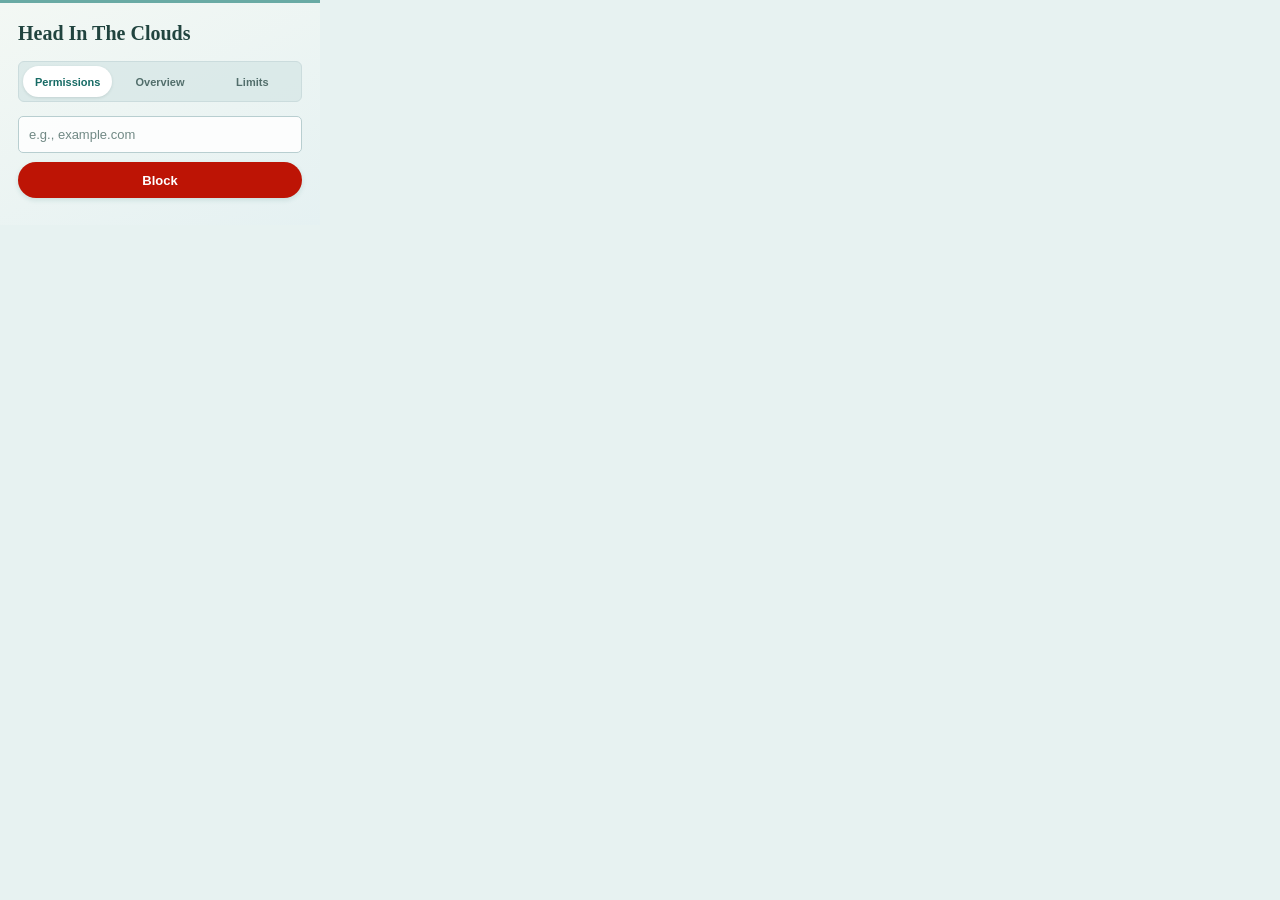
<file: index.html>
<html>

<head>
  <meta charset="utf-8">
  <meta name="viewport" content="width=device-width, initial-scale=1">
  <title>Head In The Clouds</title>
  <link rel="stylesheet" href="style.css">
</head>

<body>
  <h1>Head In The Clouds</h1>
  <div class="toolbar" role="tablist" aria-label="Popup sections">
    <button id="permissionsTab" type="button" role="tab" aria-selected="true" aria-controls="permissionsPanel" tabindex="0">Permissions</button>
    <button id="overviewTab" type="button" role="tab" aria-selected="false" aria-controls="overviewPanel" tabindex="-1">Overview</button>
    <button id="otherTab" type="button" role="tab" aria-selected="false" aria-controls="otherPanel" tabindex="-1">Limits</button>
  </div>
  <section id="permissionsPanel" class="tab-panel" role="tabpanel" aria-labelledby="permissionsTab">
    <input type="text" id="domainInput" placeholder="e.g., example.com" />
    <button id="addBtn" type="button">Block</button>
    <ul id="ruleList"></ul>
  </section>
  <section id="overviewPanel" class="tab-panel" role="tabpanel" aria-labelledby="overviewTab" hidden></section>
  <section id="otherPanel" class="tab-panel" role="tabpanel" aria-labelledby="otherTab" hidden>
    <h2 class="panel-title">Distraction limits</h2>
    <p class="panel-description">Set a maximum time for each blocked site. Leave minutes blank to remove a limit.</p>
    <p id="limitEmpty" class="empty-state" hidden>Add a site in Permissions to set a limit.</p>
    <ul id="limitList" aria-label="Per-site distraction limits"></ul>
  </section>
  <script src="main.js"></script>
</body>

</html>
</file>
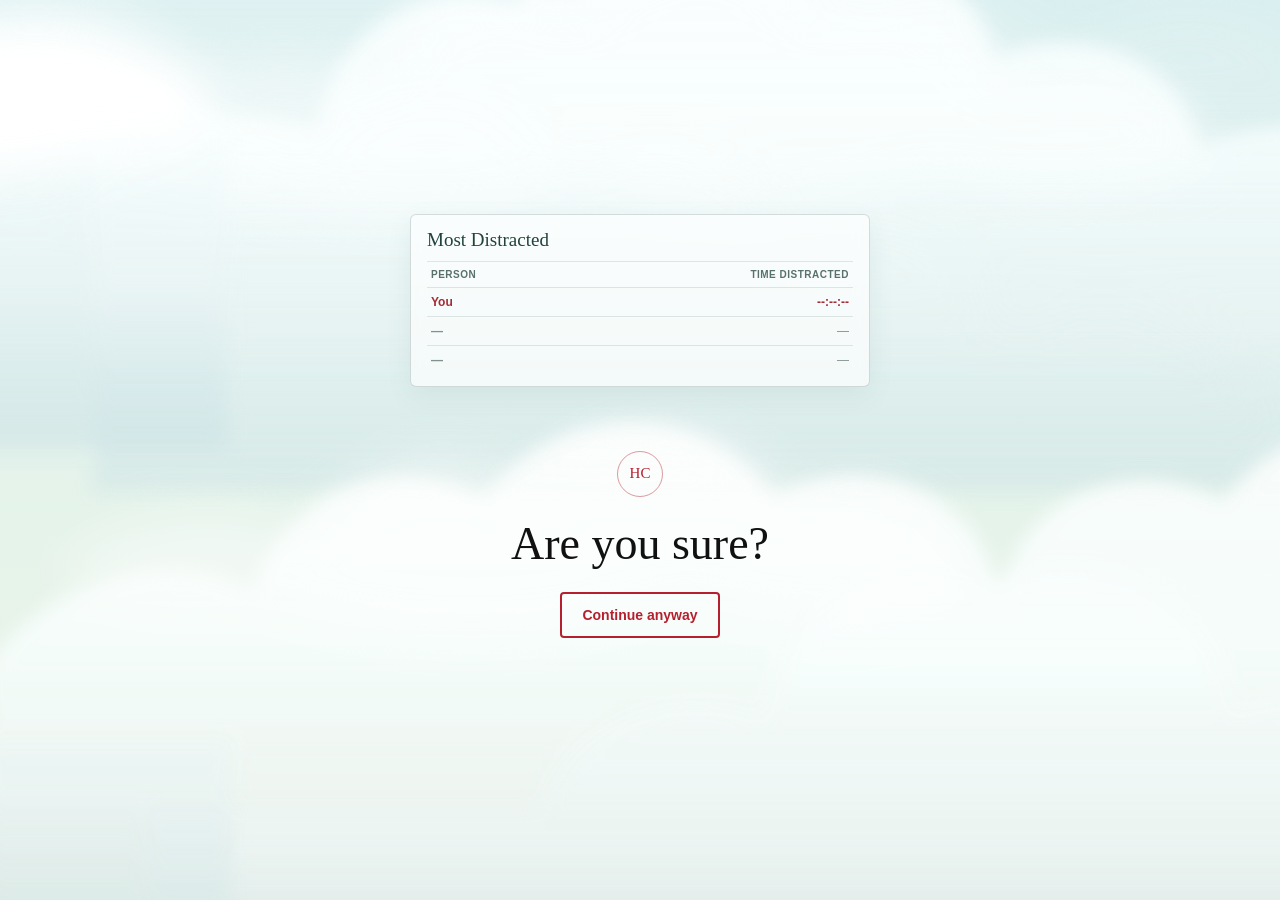
<file: blocked.html>
<!doctype html>
<html lang="en">
<head>
	<meta charset="utf-8">
	<meta name="viewport" content="width=device-width, initial-scale=1">
	<meta name="theme-color" content="#d9eff0">
	<title>Is Your Head in the Clouds?</title>
	<style>
		:root {
			color-scheme: light;
			font-family: "Trebuchet MS", "Segoe UI", sans-serif;
			color: #23423d;
			background: #d9eff0;
		}

		* {
			box-sizing: border-box;
		}

		body {
			display: grid;
			min-height: 100vh;
			min-height: 100svh;
			margin: 0;
			overflow-x: hidden;
			overflow-y: auto;
			place-items: center;
			background: linear-gradient(180deg, #d9eff0 0%, #e8f4e9 72%, #f4f0dc 100%);
		}

		.sky {
			position: fixed;
			inset: 0;
			overflow: hidden;
			pointer-events: none;
			z-index: 0;
		}

		.cloudscape {
			position: absolute;
			inset: -7%;
			width: 114%;
			height: 114%;
			object-fit: cover;
			animation: cloud-sway 20s ease-in-out -10s infinite alternate;
		}

		.page-content {
			position: relative;
			z-index: 1;
			width: min(460px, calc(100% - 40px));
			display: grid;
			gap: 16px;
			padding: 24px 0;
		}

		.leaderboard {
			padding: 14px 16px 12px;
			border: 1px solid rgba(35, 66, 61, .18);
			border-radius: 6px;
			background: rgba(255, 255, 255, .64);
			box-shadow: 0 8px 26px rgba(48, 108, 108, .08);
			backdrop-filter: blur(8px);
		}

		.leaderboard h2 {
			margin: 0 0 10px;
			color: #23423d;
			font-family: Georgia, "Times New Roman", serif;
			font-size: 19px;
			font-weight: 400;
			text-align: left;
		}

		.leaderboard table {
			width: 100%;
			border-collapse: collapse;
			font-size: 12px;
		}

		.leaderboard th,
		.leaderboard td {
			padding: 7px 4px;
			border-top: 1px solid rgba(35, 66, 61, .12);
			text-align: left;
		}

		.leaderboard thead th {
			color: #58716a;
			font-size: 10px;
			font-weight: 700;
			letter-spacing: .5px;
			text-transform: uppercase;
		}

		.leaderboard th:last-child,
		.leaderboard td:last-child {
			text-align: right;
		}

		.leaderboard tbody tr:first-child th,
		#totalDistracted {
			color: #a52c34;
			font-weight: 700;
		}

		.leaderboard tbody tr:not(:first-child) {
			color: #80928d;
		}

		.message {
			width: 100%;
			padding: 48px 24px;
			text-align: center;
			animation: appear .7s ease-out both;
		}

		.mark {
			display: grid;
			width: 46px;
			height: 46px;
			margin: 0 auto 22px;
			place-items: center;
			border: 1px solid rgba(181, 31, 46, .45);
			border-radius: 50%;
			color: #b51f2e;
			font-family: Georgia, serif;
			font-size: 15px;
		}

		.eyebrow {
			margin: 0 0 12px;
			color: #b65f43;
			font-size: 11px;
			font-weight: 700;
			letter-spacing: 1.5px;
		}

		h1 {
			margin: 0 0 24px;
			color: #111;
			font-family: Georgia, "Times New Roman", serif;
			font-size: 46px;
			font-weight: 400;
			line-height: 1.08;
		}

		.copy {
			margin: 16px auto 26px;
			color: #55706a;
			font-size: 15px;
			line-height: 1.6;
		}

		#contBtn {
			display: block;
			margin: 0 auto;
			min-height: 46px;
			padding: 0 20px;
			border: 2px solid #b51f2e;
			border-radius: 4px;
			background: transparent;
			color: #b51f2e;
			font: inherit;
			font-size: 14px;
			font-weight: 700;
			cursor: pointer;
			transition: border-color .18s ease, color .18s ease, transform .18s ease;
		}

		#contBtn:hover {
			transform: translateY(-2px);
			border-color: #861723;
			background: transparent;
			color: #861723;
		}

		#contBtn:focus-visible {
			outline: 3px solid #b51f2e;
			outline-offset: 3px;
		}

		#contBtn[hidden],
		#limitMessage[hidden] {
			display: none;
		}

		.limit-message {
			margin: 18px 0 0;
			color: #a52c34;
			font-size: 14px;
			font-weight: 600;
			line-height: 1.5;
		}

		@keyframes appear {
			from { opacity: 0; transform: translateY(8px); }
			to { opacity: 1; transform: translateY(0); }
		}

		@keyframes cloud-sway {
			from { transform: translateX(-3.5%); }
			to { transform: translateX(3.5%); }
		}

		@keyframes cloud-sway-gentle {
			from { transform: translateX(-3%); }
			to { transform: translateX(3%); }
		}

		@media (max-width: 420px) {
			h1 {
				font-size: 38px;
			}
		}

		@media (prefers-reduced-motion: reduce) {
			.cloudscape {
				animation-name: cloud-sway-gentle;
				animation-duration: 7s;
				animation-delay: -9s;
			}

			.message {
				animation: none;
			}

			#contBtn {
				transition: none;
			}
		}
	</style>
</head>
<body>
	<div class="sky" aria-hidden="true">
		<img class="cloudscape" src="cloudscape.svg" alt="">
	</div>
	<main class="page-content">
		<section class="leaderboard" aria-labelledby="leaderboardTitle">
			<h2 id="leaderboardTitle">Most Distracted</h2>
			<table>
				<thead>
					<tr><th scope="col">Person</th><th scope="col">Time distracted</th></tr>
				</thead>
				<tbody>
					<tr><th scope="row">You</th><td id="totalDistracted">00:00:00</td></tr>
					<tr><th scope="row">—</th><td>—</td></tr>
					<tr><th scope="row">—</th><td>—</td></tr>
				</tbody>
			</table>
		</section>
		<section class="message">
			<div class="mark" aria-hidden="true">HC</div>
			<h1>Are you sure?</h1>
			<button id="contBtn" type="button">Continue anyway</button>
			<p id="limitMessage" class="limit-message" hidden></p>
		</section>
	</main>
	<script src="blocked.js"></script>
</body>
</html>
</file>
<file: style.css>
:root {
  color-scheme: light;
  font-family: "Trebuchet MS", "Segoe UI", sans-serif;
  color: #203d3b;
  background: #e7f2f1;
}

* {
  box-sizing: border-box;
}

body {
  width: 320px;
  height: max-content;
  box-sizing: border-box;
  margin: 0;
  padding: 18px;
  border-top: 3px solid #69aaa4;
  background: linear-gradient(155deg, #f3f8f4 0%, #e5f1f2 100%);
}

h1 {
  margin: 0 0 16px;
  color: #21443f;
  font-family: Georgia, "Times New Roman", serif;
  font-size: 20px;
  font-weight: 600;
  line-height: 1.2;
}

input {
  width: 100%;
  min-height: 37px;
  margin-bottom: 9px;
  padding: 8px 10px;
  border: 1px solid #b8ced0;
  border-radius: 5px;
  background: rgba(255, 255, 255, .86);
  color: #203d3b;
  font: inherit;
  font-size: 13px;
  transition: border-color .16s ease, box-shadow .16s ease;
}

input::placeholder {
  color: #718985;
}

input:focus {
  border-color: #438d86;
  outline: none;
  box-shadow: 0 0 0 3px rgba(67, 141, 134, .16);
}

.toolbar {
  display: flex;
  gap: 3px;
  padding: 4px;
  border: 1px solid #cbdcdd;
  border-radius: 6px;
  background: rgba(214, 231, 231, .72);
}

.toolbar button {
  flex: 1;
  min-width: 0;
  min-height: 31px;
  padding: 6px 4px;
  border: 0;
  border-radius: 999px;
  background: transparent;
  color: #526e6b;
  font: inherit;
  font-size: 11px;
  font-weight: 600;
  cursor: pointer;
  transition: background-color .16s ease, color .16s ease, box-shadow .16s ease;
}

.toolbar button:hover {
  background: rgba(255, 255, 255, .58);
  color: #244a45;
}

.toolbar button[aria-selected="true"] {
  background: #fff;
  color: #176b65;
  box-shadow: 0 1px 3px rgba(36, 74, 69, .14);
}

.toolbar button:focus-visible,
#addBtn:focus-visible,
#ruleList button:focus-visible {
  outline: 2px solid #c18458;
  outline-offset: 2px;
}

.tab-panel {
  padding-top: 14px;
}

.tab-panel[hidden] {
  display: none;
}

#addBtn {
  width: 100%;
  min-height: 36px;
  padding: 8px 10px;
  border: 0;
  border-radius: 999px;
  background: #bd1405;
  color: #fff;
  font: inherit;
  font-size: 13px;
  font-weight: 700;
  cursor: pointer;
  box-shadow: 0 2px 5px rgba(40, 120, 113, .16);
  transition: background-color .16s ease, box-shadow .16s ease, transform .16s ease;
}

#addBtn:hover {
  transform: translateY(-1px);
  background: #20685f;
  box-shadow: 0 3px 7px rgba(40, 120, 113, .22);
}

#ruleList {
  max-height: 280px;
  margin: 9px 0 0;
  padding: 0 4px 0 0;
  overflow-y: auto;
  overflow-x: hidden;
  list-style: none;
  overscroll-behavior-y: contain;
  scrollbar-color: #a7c7c4 transparent;
  scrollbar-width: thin;
}

#ruleList li {
  display: flex;
  align-items: center;
  justify-content: space-between;
  gap: 8px;
  padding: 8px 0;
  border-bottom: 1px solid #d0dfdd;
  overflow-wrap: anywhere;
  font-size: 12px;
}

#ruleList button {
  flex: 0 0 auto;
  padding: 4px 7px;
  border: 1px solid transparent;
  border-radius: 999px;
  background: transparent;
  color: #a64e43;
  font: inherit;
  font-size: 12px;
  cursor: pointer;
}

#ruleList button:hover {
  border-color: #ead2cb;
  background: #f9eeea;
}

#overviewList {
  max-height: 280px;
  margin: 0;
  padding: 0;
  overflow-y: auto;
  overscroll-behavior-y: contain;
  list-style: none;
  scrollbar-color: #a7c7c4 transparent;
  scrollbar-width: thin;
}

#overviewList li {
  display: flex;
  justify-content: space-between;
  gap: 8px;
  padding: 8px 0;
  border-bottom: 1px solid #d0dfdd;
  font-size: 12px;
}

#overviewList li.live {
  font-weight: bold;
}

.panel-title {
  margin: 0 0 6px;
  color: #21443f;
  font-family: Georgia, "Times New Roman", serif;
  font-size: 16px;
  font-weight: 600;
}

.panel-description,
.empty-state {
  margin: 0 0 12px;
  color: #617a76;
  font-size: 12px;
  line-height: 1.45;
}

#limitList {
  max-height: 280px;
  margin: 0;
  padding: 0;
  overflow-y: auto;
  list-style: none;
  overscroll-behavior-y: contain;
  scrollbar-color: #a7c7c4 transparent;
  scrollbar-width: thin;
}

.limit-row {
  display: grid;
  grid-template-columns: minmax(0, 1fr) 82px 48px;
  align-items: center;
  gap: 6px;
  padding: 8px 0;
  border-top: 1px solid #d0dfdd;
}

.limit-site {
  min-width: 0;
  overflow-wrap: anywhere;
  color: #294944;
  font-size: 11px;
}

#limitList input {
  width: 100%;
  min-height: 32px;
  margin: 0;
  padding: 6px;
  font-size: 11px;
}

#limitList button {
  min-height: 32px;
  padding: 5px 4px;
  border: 0;
  border-radius: 999px;
  background: #287871;
  color: #fff;
  font: Jetbrains Mono, monospace;
  font-size: 11px;
  font-weight: 700;
  cursor: pointer;
}

#limitList button:hover {
  background: #20685f;
}

@media (prefers-reduced-motion: reduce) {
  *,
  *::before,
  *::after {
    scroll-behavior: auto !important;
    transition-duration: .01ms !important;
  }
}
</file>
